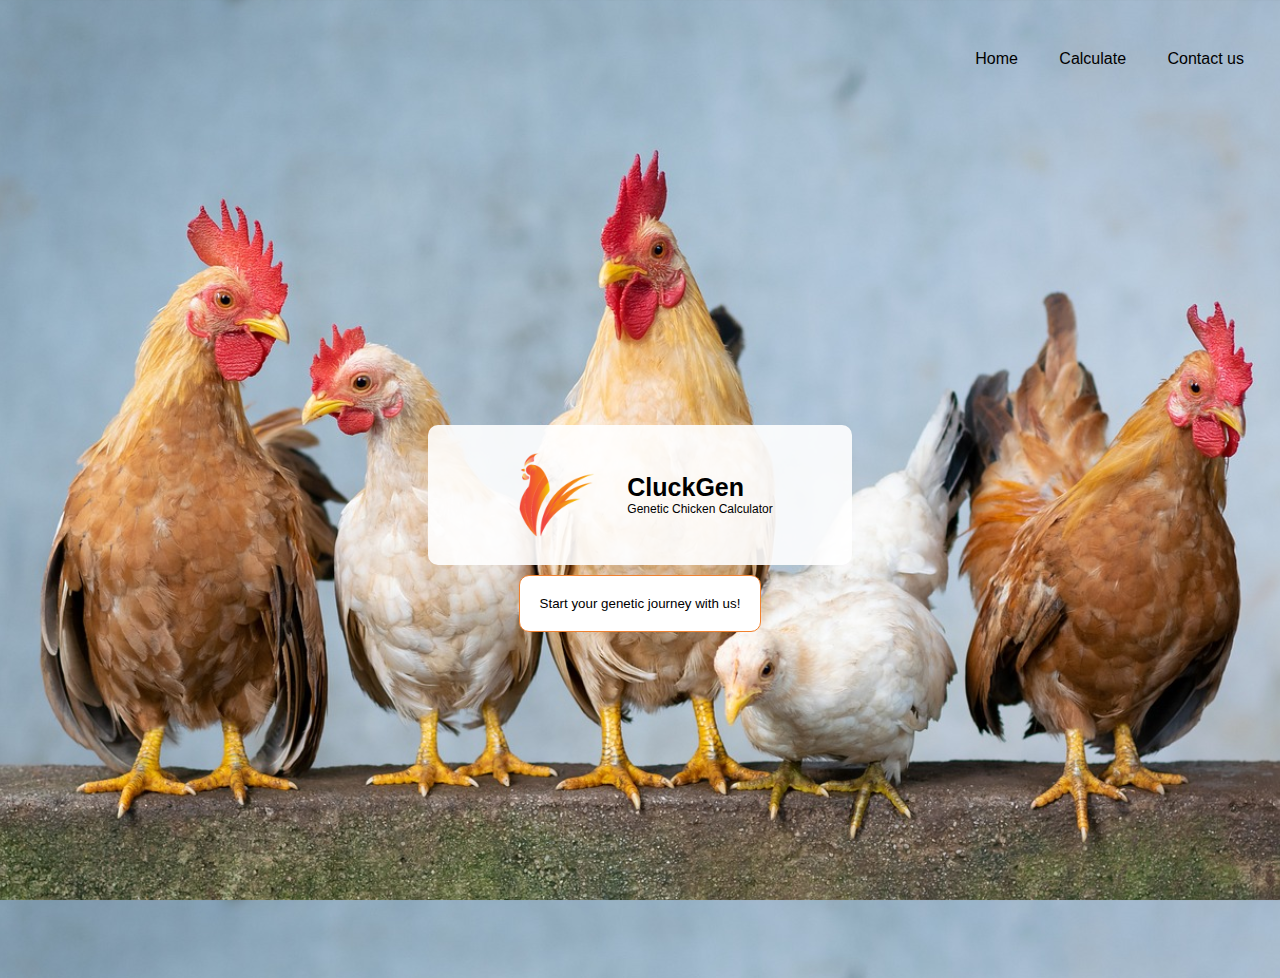
<file: index.html>
<!DOCTYPE html>
<html lang="en">

<head>
  <meta charset="UTF-8">
  <meta name="viewport" content="width=device-width, initial-scale=1.0">
  <link rel="stylesheet" href="css/landing.desktop.css">
  <link rel="stylesheet" href="css/landing.mobile.css">
  <script defer src="js/landing.js"></script>
  <title>CluckGen</title>
</head>

<body>
  <header>
    <nav>
      <div class="hamburger-menu" onclick="toggleMobileMenu()">
        <div></div>
        <div></div>
        <div></div>
      </div>
      <ul class="nav-list">
        <li><a href="index.html" class="nav-button">Home</a></li>
        <li><a href="calculate.html" class="nav-button">Calculate</a></li>
        <li><a href="contact.html" class="nav-button">Contact us</a></li>
      </ul>
    </nav>
  </header>

  <div class="main-content">
    <div class="center-box">
      <div class="logo-text">
        <img src="img/desktop_img/cluckgen_logo.png" alt="Logo">
        <div class="logo-text-box">
          <p class="logo-main">CluckGen</p>
          <p class="logo-sub">Genetic Chicken Calculator</p>
        </div>
      </div>
    </div>
    <button onclick="window.location.href='calculate.html'">Start your genetic journey with us!</button>
  </div>
</body>
<script defer src="js/mobile-menu.js"></script>

</html>
</file>
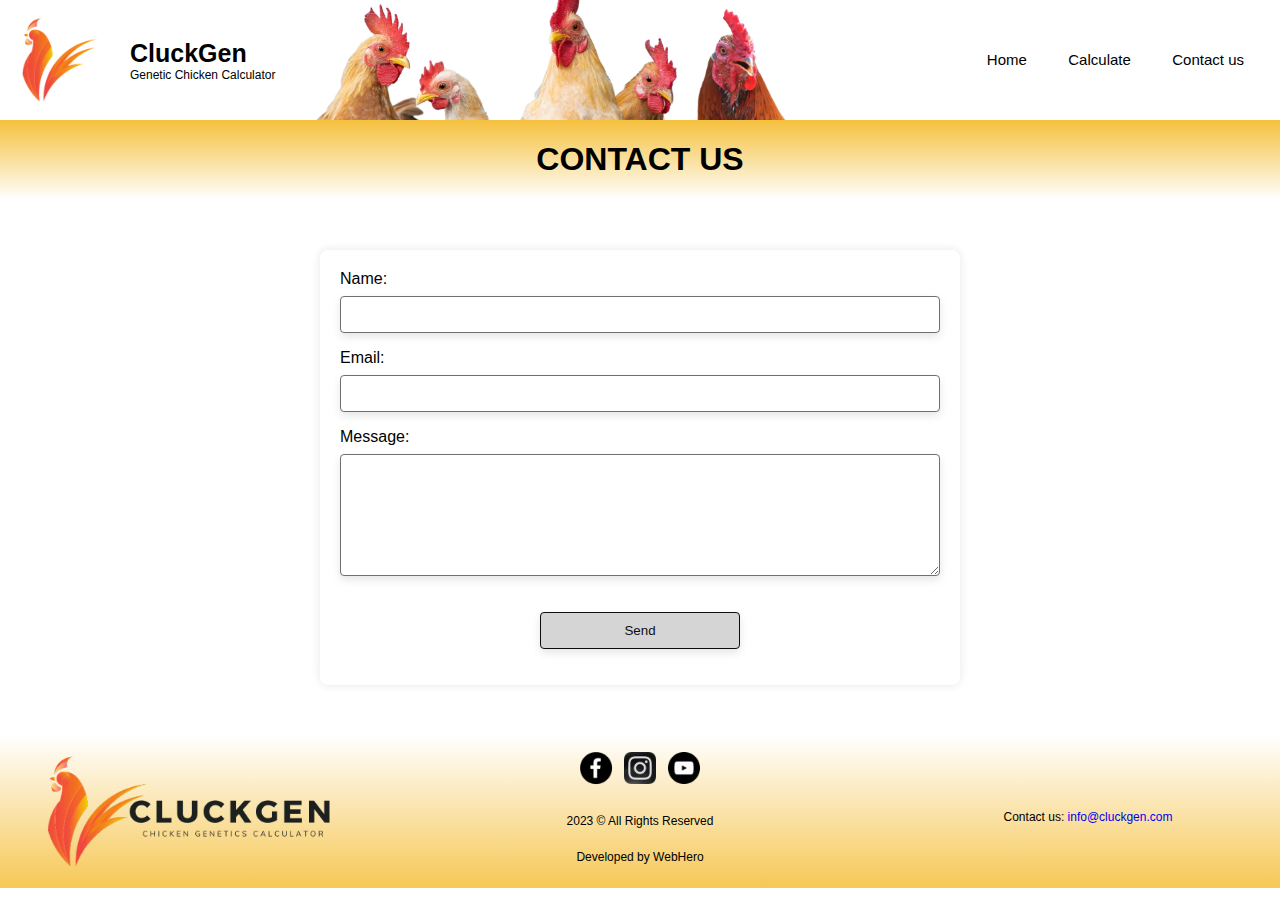
<file: contact.html>
<!DOCTYPE html>
<html lang="en">

<head>
  <meta charset="UTF-8">
  <meta name="viewport" content="width=device-width, initial-scale=1.0">
  <title>Contact Form</title>
  <link rel="stylesheet" href="css/contact.css">
  <link rel="stylesheet" href="css/footer_desktop.css">
  <link rel="stylesheet" href="css/footer_mobile.css">
  <link rel="stylesheet" href="css/header.desktop.css">
  <link rel="stylesheet" href="css/header.mobile.css">
</head>

<body>
  <header>
    <div class="logo">
      <img src="img/desktop_img/cluckgen_logo.png" alt="CluckGen Logo">
      <!-- <div class="empty-box">
        <h1>Choose the color and chicken to calculate the output</h1>
      </div> Added empty-box div -->
      <div class="logo-text">
        <p class="logo-main">CluckGen</p>
        <p class="logo-sub">Genetic Chicken Calculator</p>
      </div>
    </div>
    <nav>
      <div class="hamburger-menu" onclick="toggleMobileMenu()">
        <div></div>
        <div></div>
        <div></div>
      </div>
      <ul class="nav-list">
        <li><a href="index.html" class="nav-button">Home</a></li>
        <li><a href="calculate.html" class="nav-button">Calculate</a></li>
        <li><a href="contact.html" class="nav-button">Contact us</a></li>
      </ul>
    </nav>


  </header>


  <!-- Add this line to include the JavaScript file -->
  <script defer src="js/mobile-menu.js"></script>

  <div class="orangebox">
    <h1>CONTACT US</h1>
  </div>

  <div class="container">
    <form id="contactForm" action="process_form.php" method="post">
      <label for="name">Name:</label>
      <input type="text" id="name" name="name" required>

      <label for="email">Email:</label>
      <input type="email" id="email" name="email" required>

      <label for="message">Message:</label>
      <textarea id="message" name="message" required></textarea>
      <div class="box-button">
        <input id="send-button" type="submit" value="Send">
      </div>
    </form>
  </div>

  <footer>
    <!--Logo Cluckgen footer-->
    <div class="left-div-footer">
      <img id="logo_footer" src="img/cluckgen_logo2.png" alt="Logo CluckGen">
    </div>

    <!--Social Media Icons in the center of the footer-->
    <div class="center-div-footer">
      <div>
        <a id="btn_facebook" href="https://www.facebook.com" target="_blank">
          <img class="icons_btn" src="img/icons/fb_black.png" alt="Facebook">

          <a id="btn_instagram" href="https://www.instagram.com" target="_blank">
            <img class="icons_btn" src="img/icons/instagram_black.png" alt="Instagram">
          </a>
          <a id="btn_youtube" href="https://www.youtube.com" target="_blank">
            <img class="icons_btn" src="img/icons/youtube_black.png" alt="Youtube">
          </a>
      </div>
      <div>
        <p class="font-size-footer">2023 © All Rights Reserved</p>
        <p class="font-size-footer">Developed by WebHero</p>
      </div>
    </div>

    <div class="right-div-footer">
      <p class="font-size-footer">Contact us: <a href="mailto:info@cluckgen.com">info@cluckgen.com</a> </p>
    </div>



  </footer>



</body>

</html>
</file>
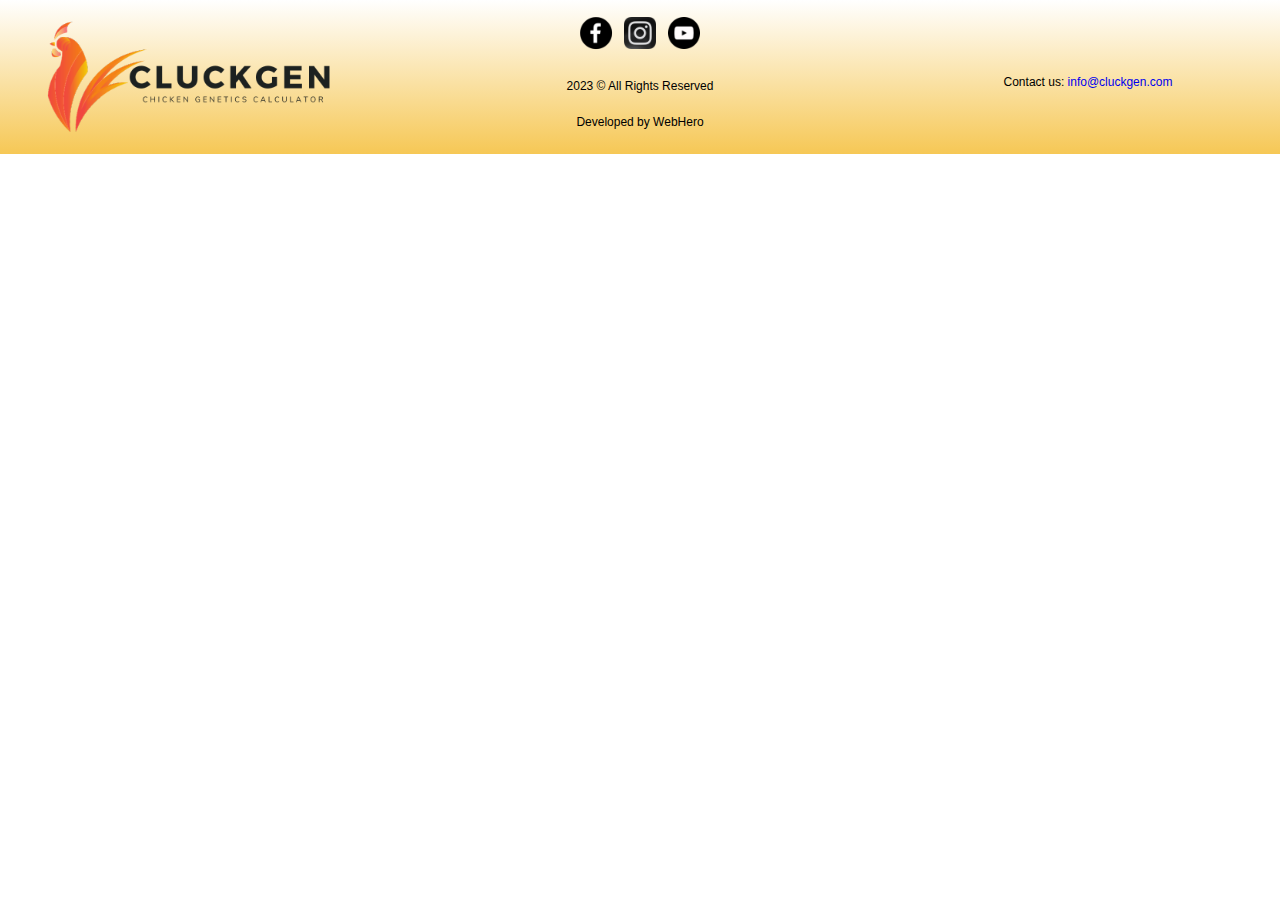
<file: footer.html>
<!DOCTYPE html>
<html lang="en">

<head>
  <meta charset="UTF-8">
  <meta name="viewport" content="width=device-width, initial-scale=1.0">
  <!--<link rel="stylesheet" href="../css/mobile.css">-->
  <link rel="stylesheet" href="css/footer_desktop.css">
  <link rel="stylesheet" href="css/footer_mobile.css">
  <title>CluckGen</title>
</head>

<body>
  <header>


  </header>

  <main>

  </main>


  <footer>
    <!--Logo Cluckgen footer-->
    <div class="left-div-footer">
      <img id="logo_footer" src="img/cluckgen_logo2.png" alt="Logo CluckGen">
    </div>

    <!--Social Media Icons in the center of the footer-->
    <div class="center-div-footer">
      <div>
        <a id="btn_facebook" href="https://www.facebook.com" target="_blank">
          <img class="icons_btn" src="img/icons/fb_black.png" alt="Facebook">

          <a id="btn_instagram" href="https://www.instagram.com" target="_blank">
            <img class="icons_btn" src="img/icons/instagram_black.png" alt="Instagram">
          </a>
          <a id="btn_youtube" href="https://www.youtube.com" target="_blank">
            <img class="icons_btn" src="img/icons/youtube_black.png" alt="Youtube">
          </a>
      </div>
      <div>
        <p class="font-size-footer">2023 © All Rights Reserved</p>
        <p class="font-size-footer">Developed by WebHero</p>
      </div>
    </div>

    <div class="right-div-footer">
      <p class="font-size-footer">Contact us: <a href="mailto:info@cluckgen.com">info@cluckgen.com</a> </p>
    </div>



  </footer>




</body>

</html>
</file>
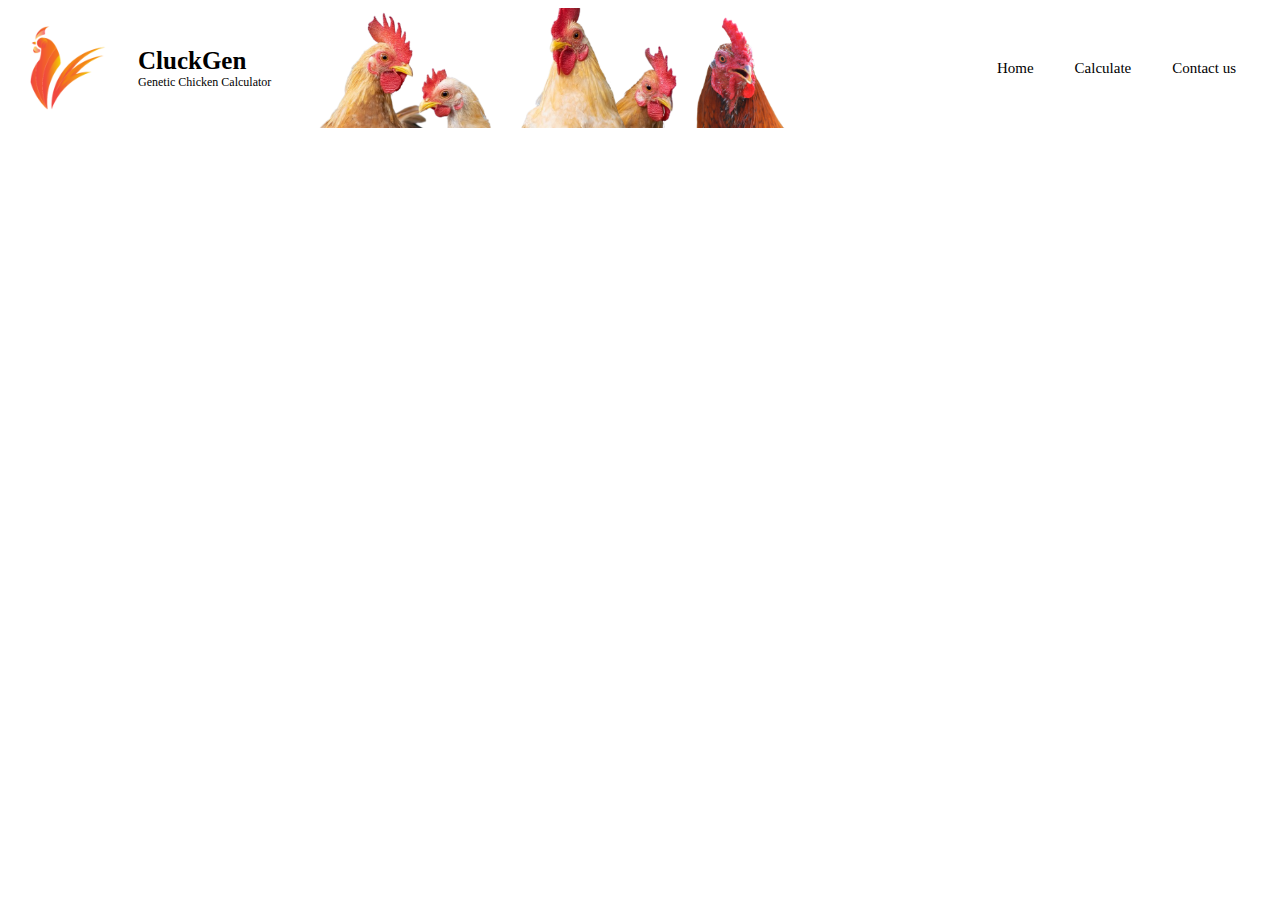
<file: header.html>
<!DOCTYPE html>
<html lang="en">

<head>
  <meta charset="UTF-8">
  <meta name="viewport" content="width=device-width, initial-scale=1.0">
  <link rel="stylesheet" href="css/header.desktop.css">
  <link rel="stylesheet" href="css/header.mobile.css">
  <script defer src="js/landing.js"></script>
  <title>CluckGen</title>
</head>

<body>
  <header>
    <div class="logo">
      <img src="img/desktop_img/cluckgen_logo.png" alt="CluckGen Logo">
      <!-- <div class="empty-box">
        <h1>Choose the color and chicken to calculate the output</h1>
      </div> Added empty-box div -->
      <div class="logo-text">
        <p class="logo-main">CluckGen</p>
        <p class="logo-sub">Genetic Chicken Calculator</p>
      </div>
    </div>
    <nav>
      <div class="hamburger-menu" onclick="toggleMobileMenu()">
        <div></div>
        <div></div>
        <div></div>
      </div>
      <ul class="nav-list">
        <li><a href="index.html" class="nav-button">Home</a></li>
        <li><a href="calculate.html" class="nav-button">Calculate</a></li>
        <li><a href="contact.html" class="nav-button">Contact us</a></li>
      </ul>
    </nav>


  </header>

  <div class="main-content">
    <!-- Rest of your content goes here -->
  </div>
</body>
<!-- Add this line to include the JavaScript file -->
<script defer src="js/mobile-menu.js"></script>

</html>
</file>
<file: css/landing.desktop.css>
@media only screen and (min-width: 769px) {
  body {
    margin: 0;
    padding: 0;
    font-family: Arial, sans-serif;
    background-image: url("../img/desktop_img/chicken.jpg"); /* Adjust the path as needed */
    background-size: cover;
    background-position: center;
    height: 100vh;
  }

  header {
    padding: 10px;
    text-align: right;
  }
  .logo-text {
    text-align: left;
  }

  .logo-main {
    font-size: 25px;
    font-weight: bold;
    margin: 0;
    color: black; /* Adjust the color as needed */
  }

  .logo-sub {
    font-size: 12px;
    margin: 0;
    color: bl; /* Adjust the color as needed */
  }
  nav ul {
    list-style-type: none;
    margin: 0;
    padding: 0;
    margin-top: 40px;
  }

  nav li {
    display: inline;
    margin-right: 15px;
  }

  .nav-button {
    font-size: 16px;
    text-decoration: none;
    color: black;
    background-color: transparent;
    border: 1px solid transparent;
    padding: 5px 10px;
    border-radius: 5px;
    transition: background-color 0.3s, color 0.3s, border 0.3s;
  }

  .nav-button:hover {
    background-color: #f1812f;
    color: white;
    border-color: #f1812f;
  }

  .main-content {
    display: flex;
    flex-direction: column;
    align-items: center;
    justify-content: center;
    min-height: 100vh;
  }

  .center-box {
    display: flex;
    flex-direction: column;
    align-items: center;
    background-color: rgba(255, 255, 255, 0.9);
    padding: 20px;
    border-radius: 10px;
    width: 30%;
    text-align: center;
    margin-bottom: 0px; /* Reduce the margin to create less space between the box and the button */
  }

  .logo-text {
    display: flex;
    align-items: center;
  }

  .logo-text img {
    max-width: 100px;
    margin-right: 20px; /* Adjust the margin as needed */
  }

  .logo-text div {
    text-align: left;
  }

  button {
    margin-top: 10px; /* Reduce the margin to create less space between the box and the button */
    padding: 20px; /* Adjust the padding to match the box size */
    background-color: white;
    color: black; /* Set text color to black */
    border: 1px solid #f1812f;
    border-radius: 10px; /* Adjust the border radius to match the box */
    cursor: pointer;
    transition: background-color 0.3s, color 0.3s, border 0.3s;
  }

  button:hover {
    background-color: #f1812f;
    color: white;
  }
}
</file>
<file: css/landing.mobile.css>
/* Header mobile Styles */
@media only screen and (max-width: 768px) {
  body {
    margin: 0;
    padding: 0;
    font-family: Arial, sans-serif;
    background-image: url("../img/mobile_img/landing.mobile.png"); /* Adjust the path as needed */
    background-size: cover;
    background-position: center;
    height: 100vh;
  }

  header {
    display: flex;
    justify-content: flex-end; /* Align children (hamburger menu) to the end (right) */
    padding: 10px;
    text-align: right;
  }
  .logo-text {
    text-align: left;
  }
  .logo-main {
    font-size: 25px;
    font-weight: bold;
    margin: 0;
    color: black; /* Adjust the color as needed */
  }

  .logo-sub {
    font-size: 12px;
    margin: 0;
    color: bl; /* Adjust the color as needed */
  }
  nav ul {
    list-style-type: none;
    margin: 0;
    padding: 0;
  }

  nav li {
    display: inline;
    margin-right: 15px;
  }

  .nav-button {
    text-decoration: none;
    color: black;
    background-color: transparent;
    border: 1px solid transparent;
    padding: 5px 10px;
    border-radius: 5px;
    transition: background-color 0.3s, color 0.3s, border 0.3s;
    font-size: 12px;
  }

  .nav-button:hover {
    background-color: #f1812f;
    color: white;
    border-color: #f1812f;
  }

  .main-content {
    display: flex;
    flex-direction: column;
    align-items: center;
    justify-content: center;
    min-height: 100vh;
  }

  .center-box {
    display: flex;
    flex-direction: column;
    align-items: center;
    background-color: rgba(255, 255, 255, 0.9);
    padding: 20px;
    border-radius: 10px;
    text-align: center;
    margin-bottom: 10px; /* Reduce the margin to create less space between the box and the button */
  }

  .logo-text {
    display: flex;
    align-items: center;
  }

  .logo-text img {
    max-width: 30px;
    margin-right: 10px; /* Adjust the margin as needed */
  }

  .logo-text div {
    text-align: left;
  }

  button {
    margin-top: 10px; /* Reduce the margin to create less space between the box and the button */
    padding: 20px; /* Adjust the padding to match the box size */
    background-color: white;
    color: black; /* Set text color to black */
    border: 1px solid #f1812f;
    border-radius: 10px; /* Adjust the border radius to match the box */
    cursor: pointer;
    transition: background-color 0.3s, color 0.3s, border 0.3s;
  }

  button:hover {
    background-color: #f1812f;
    color: white;
  }
  /* Added styles for the mobile menu */
  .hamburger-menu {
    display: flex;
    flex-direction: column;
    cursor: pointer;
    padding: 5px;
    position: relative;
    /* z-index: 999; */
  }

  .hamburger-menu div {
    width: 30px;
    height: 3px;
    background-color: black;
    margin: 6px 0;
    transition: 0.4s;
  }

  /* Additional styling for animation when menu is open */
  .hamburger-menu.active div:nth-child(1) {
    transform: rotate(-45deg) translate(-5px, 6px);
  }

  .hamburger-menu.active div:nth-child(2) {
    opacity: 0;
  }

  .hamburger-menu.active div:nth-child(3) {
    transform: rotate(45deg) translate(-5px, -6px);
  }

  /* Added styles for the mobile navigation menu */
  .nav-list {
    display: none;
    flex-direction: column;
    align-items: center;
    position: absolute;
    top: 80px;
    left: 0;
    width: 100%;
    background-color: #f2b00d;
  }

  .nav-list.active {
    display: flex;
  }

  .nav-list li {
    margin: 10px 0;
  }
}
</file>
<file: css/contact.css>
.container {
  max-width: 600px;
  margin: 50px auto;
  background-color: #ffffff;
  padding: 20px;
  border-radius: 8px;
  box-shadow: 0 0 10px rgba(0, 0, 0, 0.1);
}

.orangebox {
  background: linear-gradient(to bottom, rgb(242, 177, 13,0.8), rgb(255, 255, 255, 1));
  display: flex;
  justify-content: center;
  height: 20%
  

}

form {
  display: flex;
  flex-direction: column;
}

label {
  margin-bottom: 8px;
}

input,
textarea {
  padding: 10px;
  margin-bottom: 16px;
  border: 1px solid #707070;
  border-radius: 4px;
  box-shadow: 0 4px 8px rgba(0, 0, 0, 0.1);
}

input[type="submit"] {
  background-color: #D5D5D5;
  border-color: #0e0e0e;
  color: #0e0e0e;
  cursor: pointer;
}

input[type="submit"]:hover {
  background-color: rgb(242, 177, 13,0.8);
  border-color: #0e0e0e;
  color: #0e0e0e;
  cursor: pointer;
}

#message {
  height: 100px;
}

#send-button {
  width: 200px;
}

.box-button {
  display: flex;
  justify-content: center;
  padding-top: 20px;
}
</file>
<file: css/footer_desktop.css>
/* FOOTER - DESKTOP */
@media only screen and (min-width: 769px) {
  body {
    margin: 0;
    padding: 0;
    background-color: #ffffff;
    font-family: verdana, tahoma, arial;
    font-size: 16px;
  }

  footer {
    background: linear-gradient(
      to top,
      rgba(242, 176, 13, 0.7),
      rgba(255, 255, 255, 1)
    );

    display: flex;
    flex-wrap: wrap;
    flex-direction: row;
  }

  .left-div-footer {
    width: 30%;
    display: flex;
    justify-content: center;
    align-items: center;
  }

  .left-div-footer img {
    max-width: 60%;
  }

  .center-div-footer {
    width: 40%;
    display: flex;
    flex-direction: column;
    justify-content: center;
    align-items: center;
  }

  .right-div-footer {
    width: 30%;
    display: flex;
    justify-content: center;
    align-items: center;
  }

  .bottom-div-footer {
    width: 100%;
  }

  a {
    text-decoration: none;
  }

  #logo_footer {
    max-width: 80%;
  }

  .icons_btn {
    width: 40px;
  }

  .social-icons {
    display: flex;
    flex-direction: column;
    flex-wrap: wrap;
    justify-content: center;
    align-items: center;
  }

  #btn_facebook:hover {
    content: url("/img/icons/fb_color.png");
    width: 40px;
    transition: 0.8s ease-in-out;
    transform: scale(1.1);
  }

  #btn_youtube:hover {
    content: url("/img/icons/youtube_color.png");
    width: 40px;
    transition: 0.8s ease-in-out;
    transform: scale(1.1);
  }

  #btn_instagram:hover {
    content: url("/img/icons/instagram_color.png");
    width: 40px;
    transition: 0.8s ease-in-out;
    transform: scale(1.1);
  }

  .font-size-footer {
    font-size: 12px;
    color: #000000;
    text-align: center;
    padding-top: 10px;
  }
}
</file>
<file: css/footer_mobile.css>
/* FOOTER - MOBILE */

@media only screen and (max-width: 768px) {

  body {
    margin: 0;
    padding: 0;
    background-color: #ffffff;
    font-family: verdana, tahoma, arial;
    font-size: 16px;
  }

  footer{
    background: linear-gradient(
      to top,
      rgba(242, 176, 13, 0.7),
      rgba(255, 255, 255, 1)
    );
    display: flex;
    flex-direction: column;
    padding-top: 10px;
    padding-bottom: 10px;  
  }
  
  .left-div-footer {
    
    width: 100%;
    display: flex;
    justify-content: center;
    align-items: center;
  }
  
  .left-div-footer img {
    max-width: 60%;
  }
  
  .center-div-footer {
    
    width: 100%;
    display: flex;
    flex-direction: column;
    justify-content: center;
    align-items: center;
  }
  
  .right-div-footer {
    
    width: 100%;
    display: flex;
    justify-content: center;
    align-items: center;
    padding-bottom: 20px;
  }
  
  .bottom-div-footer {
    width: 100%;
  }
  
  a {
    text-decoration: none;
  }
  
  #logo_footer {
    max-width: 80%;
  }
  
  .icons_btn {
    width: 40px;
  }
  
  .social-icons {
    display: flex;
    flex-direction: column;
    flex-wrap: wrap;
    justify-content: center;
    align-items: center;
  }
  
  #btn_facebook:hover {
    content: url("/img/icons/fb_color.png");
    width: 40px;
    transition: 0.8s ease-in-out;
    transform: scale(1.1);
  }
  
  #btn_youtube:hover {
    content: url("/img/icons/youtube_color.png");
    width: 40px;
    transition: 0.8s ease-in-out;
    transform: scale(1.1);
  }
  
  #btn_instagram:hover {
    content: url("/img/icons/instagram_color.png");
    width: 40px;
    transition: 0.8s ease-in-out;
    transform: scale(1.1);
  }
  
  .font-size-footer {
    font-size: 12px;
    color: #000000;
    text-align: center;
    padding-top: 10px;
  }

}
</file>
<file: css/header.desktop.css>
/* Header desktop Styles */
@media only screen and (min-width: 769px) {
  header {
    background-image: url("../img/desktop_img/header_background.png");
    background-size: cover;
    background-position: center;
    padding: 10px;
    display: flex;
    justify-content: space-between;
    align-items: center;
    position: relative; /* Added position relative */
  }

  .logo {
    display: flex;
    align-items: center;
  }

  .logo img {
    max-width: 100px; /* Adjust the size of the logo as needed */
    margin-right: 20px; /* Adjust the margin between logo and text */
  }

  .logo-text {
    text-align: left;
  }

  .logo-main {
    font-size: 25px;
    font-weight: bold;
    margin: 0;
    color: black; /* Adjust the color as needed */
  }

  .logo-sub {
    font-size: 12px;
    margin: 0;
    color: bl; /* Adjust the color as needed */
  }

  nav {
    text-align: right;
  }

  nav ul {
    list-style-type: none;
    margin: 0;
    padding: 0;
  }

  nav li {
    display: inline;
    margin-right: 15px;
  }

  .nav-button {
    font-size: 15px;
    text-decoration: none;
    color: black;
    background-color: transparent;
    border: 1px solid transparent;
    padding: 5px 10px;
    border-radius: 5px;
    transition: background-color 0.3s, color 0.3s, border 0.3s;
  }

  .nav-button:hover {
    background-color: #f1812f;
    color: white;
    border-color: #f1812f;
  }
}
</file>
<file: css/header.mobile.css>
/* Header mobile Styles */

@media only screen and (max-width: 768px) {
  header {
    background-image: url("../img/desktop_img/header_background.png");
    background-size: cover;
    background-position: left;
    padding: 10px;
    display: flex;
    justify-content: space-between;
    align-items: center;
    position: relative; /* Added position relative */
  }

  .logo {
    display: flex;
    align-items: center;
  }

  .logo img {
    max-width: 50px; /* Adjust the size of the logo as needed */
    margin-right: 4px; /* Adjust the margin between logo and text */
  }

  .logo-text {
    text-align: left;
  }

  .logo-main {
    font-size: 10px;
    font-weight: bold;
    margin: 0;
    color: black; /* Adjust the color as needed */
  }

  .logo-sub {
    font-size: 5px;
    margin: 0;
    color: black; /* Adjust the color as needed */
  }

  nav {
    text-align: right;
  }

  nav ul {
    list-style-type: none;
    margin: 0;
    padding: 0;
  }

  nav li {
    display: inline;
    margin-right: 15px;
  }

  .nav-button {
    text-decoration: none;
    color: black;
    background-color: transparent;
    border: 1px solid transparent;
    padding: 5px 10px;
    border-radius: 5px;
    transition: background-color 0.3s, color 0.3s, border 0.3s;
    font-size: 12px;
  }

  .nav-button:hover {
    background-color: #f1812f;
    color: white;
    border-color: #f1812f;
  }

  /* Added styles for the mobile menu */
  .hamburger-menu {
    display: flex;
    flex-direction: column;
    cursor: pointer;
    padding: 5px;
    position: relative;
    /* z-index: 999; */
  }

  .hamburger-menu div {
    width: 30px;
    height: 3px;
    background-color: black;
    margin: 6px 0;
    transition: 0.4s;
  }

  /* Additional styling for animation when menu is open */
  .hamburger-menu.active div:nth-child(1) {
    transform: rotate(-45deg) translate(-5px, 6px);
  }

  .hamburger-menu.active div:nth-child(2) {
    opacity: 0;
  }

  .hamburger-menu.active div:nth-child(3) {
    transform: rotate(45deg) translate(-5px, -6px);
  }

  /* Added styles for the mobile navigation menu */
  .nav-list {
    display: none;
    flex-direction: column;
    align-items: center;
    position: absolute;
    top: 70px;
    left: 0;
    width: 100%;
    background-color: #f2b00d;
    z-index: 99;
    font-size: ;
  }

  .nav-list.active {
    display: flex;
  }

  .nav-list li {
    margin: 10px 0;
  }
}
</file>
<file: css/mobile.css>
body {
  margin: 0;
  padding: 0;
  background-color: #FFFFFF;
  font-family: verdana, tahoma, arial;
  font-size: 16px;
}

.ft_container {
  height: 150px;
  display: flex;
  flex-direction: row;
  flex-wrap: wrap;
  width: 100%;
  background: linear-gradient(to top, #ffc29f, #FFFFFF);
  height: auto;
}

.left_footer {
  height: auto;
  width:30%;
  align-items: center;
  justify-content: center;
  display: flex;
}

.center_footer {
  height: auto;
  width:40%;
}

.right_footer {
  height: auto;
  width:30%;
  display: flex;
  flex-direction: column;
}

#logo_footer {
  max-width: 80%;
  height: aut0;
  padding-left: 10px;
  
}

.icons_btn {
  width: 60px; 
}

.social-icons {
  display: flex;
  flex-direction: column;
  flex-wrap: wrap;
  justify-content: center;
  align-items: center;
  height: 200px;
}

a {
  text-decoration: none;
}

#btn_facebook:hover {
  content: url('../../img/icons/fb_color.png'); 
  width: 60px; 
  transition: 0.8s ease-in-out;
  transform: scale(1.1);
}

#btn_youtube:hover {
  content: url('../../img/icons/youtube_color.png'); 
  width: 60px; 
  transition: 0.8s ease-in-out;
  transform: scale(1.1);
}

#btn_instagram:hover {
  content: url('../../img/icons/instagram_color.png'); 
  width: 60px; 
  transition: 0.8s ease-in-out;
  transform: scale(1.1);
}
</file>
